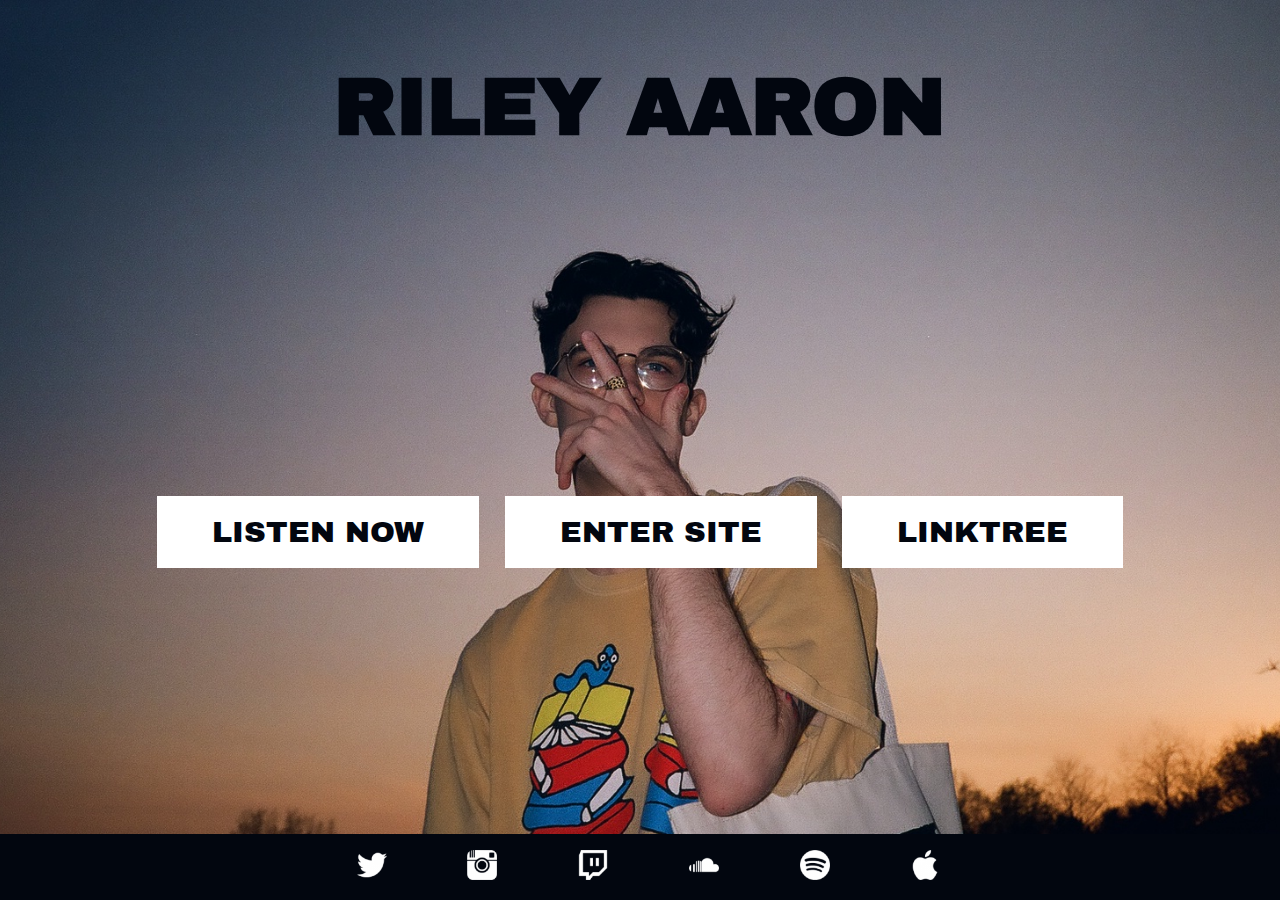
<file: index.html>
<!DOCTYPE html>
<html lang="en">
<head>
    <meta charset="UTF-8">
    <meta http-equiv="X-UA-Compatible" content="IE=edge">
    <meta name="viewport" content="width=device-width, initial-scale=1.0">
    <title>Official Website of Riley Aaron</title>
    <link rel="icon" type="image/png" href="Photos/favicon.png">
    <link rel="stylesheet" type="text/css" href="index-style.css">
    <link rel="preconnect" href="https://fonts.gstatic.com">
<link href="https://fonts.googleapis.com/css2?family=Archivo+Black&display=swap" rel="stylesheet">
</head>
<body>
    <main>
    <!--Title Logo-->
    <h1>
        <a class="titleLink" href="main.html">RILEY AARON</a> 
    </h1>
    <!--Buttons-->
    <div class="buttonWrapper">
        <a class="buttonListenNow" href="listen-now.html">LISTEN NOW</a>
        <a class="buttonMain" href="main.html">ENTER SITE</a>
        <a class="buttonLinkTree" href="https://linktr.ee/rileyaaron" target=”_blank”>LINKTREE</a>
    </div>
</main>
            <!--Social Media Icons-->
            <div class="socialWrapper">
                <div class="footerSocial">
                    <li class="twitterLogo">
                        <a href="https://twitter.com/rileyaaron_" target="_blank">
                        <img class="resize" src="Photos/twitter-logo.png" alt="Twitter Logo Link">
                        </a>
                    </li>
                    <li class="instagramLogo">
                        <a href="https://www.instagram.com/rileyaaron_/" target="_blank">
                        <img class="resize" src="Photos/instagram-logo.png" alt="Instagram Logo Link">
                        </a>
                    </li>
                    <li class="twitchLogo">
                        <a href="https://www.twitch.tv/rileyaaron" target="_blank">
                        <img class="resize" src="Photos/twitch-logo.png" alt="Twitch Logo Link">
                        </a>
                    </li>
                    <li class="soundcloudLogo">
                        <a href="https://soundcloud.com/rileyaaron" target="_blank">
                        <img class="resize" src="Photos/soundcloud-logo.png" alt="SoundCloud Logo Link">
                        </a>
                    </li>
                    <li class="spotifyLogo">
                        <a href="https://open.spotify.com/artist/7mCUO64YSg21k5I6pmwBf3?si=CmPmX66UQqKVxbwoHrnUmA&dl_branch=1" target="_blank">
                        <img class="resize" src="Photos/spotify-logo.png" alt="Spotify Logo Link">
                        </a>
                    </li>
                    <li class="appleLogo">
                        <a href="https://music.apple.com/us/artist/riley-aaron/1169246013" target="_blank">
                        <img class="resize" src="Photos/apple-logo.png" alt="Apple Logo Link">
                        </a>
                    </li>
                </div>
            </div>
</body>
</html>
</file>
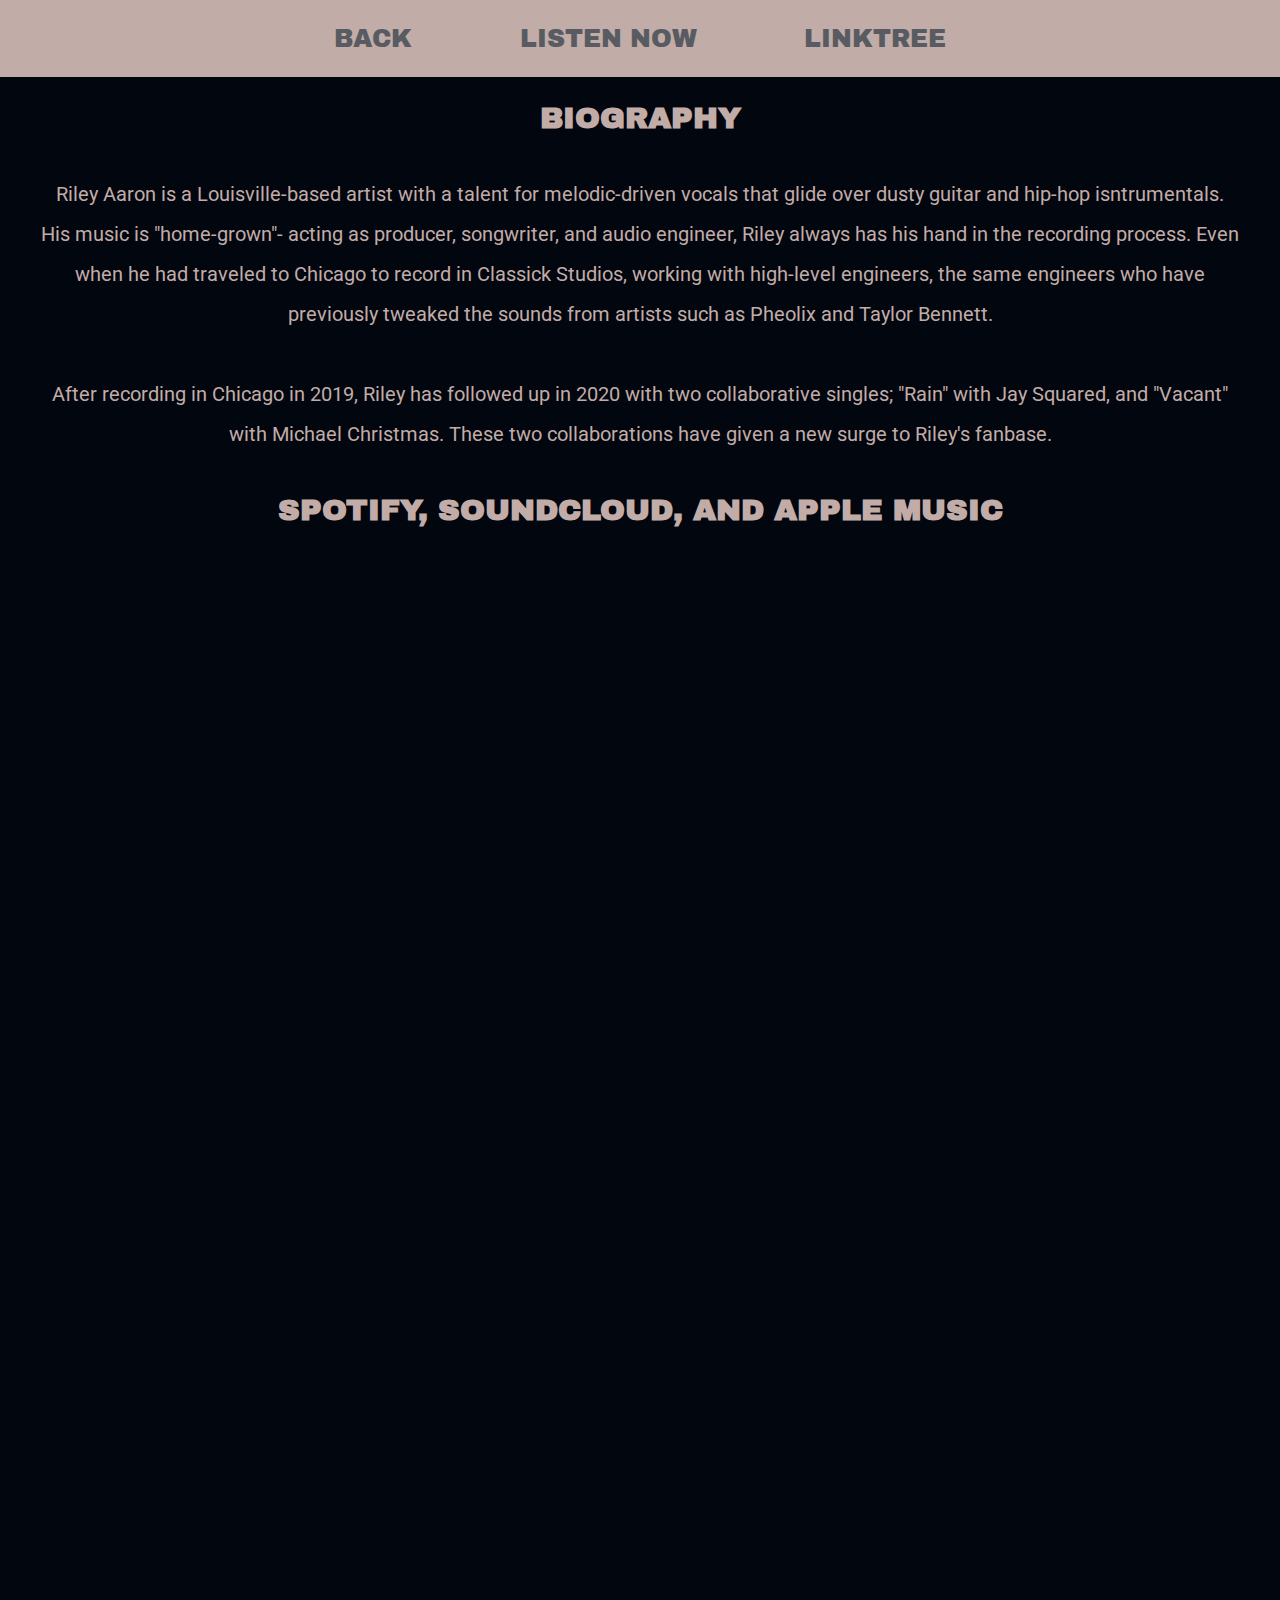
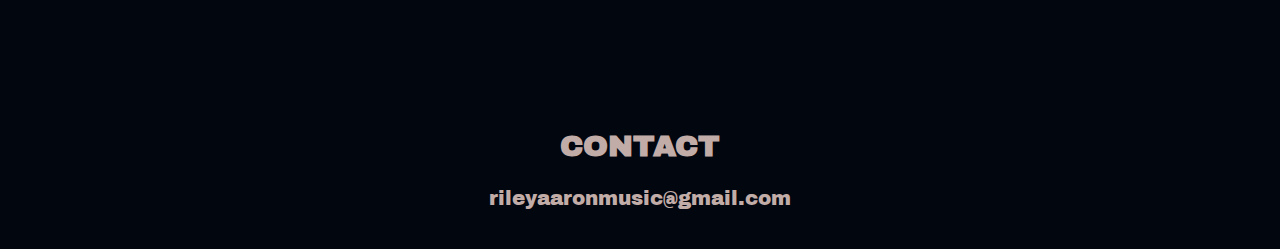
<file: main.html>
<!DOCTYPE html>
<html lang="en">

<head>
    <meta charset="UTF-8">
    <meta http-equiv="X-UA-Compatible" content="IE=edge">
    <meta name="viewport" content="width=device-width, initial-scale=1.0">
    <title>Welcome | Official Website of Riley Aaron</title>
    <link rel="icon" type="image/png" href="Photos/favicon.png">
    <link rel="stylesheet" type="text/css" href="main-style.css">
    <link rel="preconnect" href="https://fonts.gstatic.com">
    <link href="https://fonts.googleapis.com/css2?family=Archivo+Black&display=swap" rel="stylesheet">
    <link rel="preconnect" href="https://fonts.googleapis.com">
    <link rel="preconnect" href="https://fonts.gstatic.com" crossorigin>
    <link href="https://fonts.googleapis.com/css2?family=Roboto:wght@500&display=swap" rel="stylesheet">
</head>

<body>
    <!-- Nav Bar -->
    <header>
        <div class="container">
            <nav>
                <ul>
                    <li><a href="index.html">BACK</a></li>
                    <li><a href="listen-now.html">LISTEN NOW</a></li>
                    <li><a href="https://linktr.ee/rileyaaron" target="_blank">LINKTREE</a></li>
                </ul>
            </nav>
        </div>
    </header>
    <!-- Bio -->
    <h2>BIOGRAPHY</h2>
    <p class="bioText">Riley Aaron is a Louisville-based artist with a talent for melodic-driven vocals that glide
        over
        dusty guitar and hip-hop isntrumentals. His music is "home-grown"- acting as producer, songwriter, and audio
        engineer, Riley always has his hand in the recording process. Even when he had traveled to Chicago to record
        in
        Classick Studios, working with high-level engineers, the same engineers who have previously tweaked the
        sounds
        from artists such as Pheolix and Taylor Bennett. </p>
    <p class="bioText"> After recording in Chicago in 2019, Riley has followed up
        in 2020 with two collaborative singles; "Rain" with Jay Squared, and "Vacant" with Michael Christmas. These
        two
        collaborations have given a new surge to Riley's fanbase.</p>
    <!-- Embeded -->
    <h2>SPOTIFY, SOUNDCLOUD, AND APPLE MUSIC</h2>
    <div class="embedContainer">
        <iframe src="https://open.spotify.com/embed/artist/7mCUO64YSg21k5I6pmwBf3" width="100%" height="380"
            frameBorder="0" allowtransparency="true" allow="encrypted-media"></iframe>
        <iframe width="100%" height="300" scrolling="no" frameborder="no" allow="autoplay"
            src="https://w.soundcloud.com/player/?url=https%3A//api.soundcloud.com/tracks/1041254260&color=%23ff5500&auto_play=false&hide_related=false&show_comments=true&show_user=true&show_reposts=false&show_teaser=true&visual=true"></iframe>
        <div
            style="font-size: 10px; color: #cccccc;line-break: anywhere;word-break: normal;overflow: hidden;white-space: nowrap;text-overflow: ellipsis; font-family: Interstate,Lucida Grande,Lucida Sans Unicode,Lucida Sans,Garuda,Verdana,Tahoma,sans-serif;font-weight: 100;">
            <a href="https://soundcloud.com/rileyaaron" title="Riley Aaron" target="_blank"
                style="color: #cccccc; text-decoration: none;"></a><a
                href="https://soundcloud.com/rileyaaron/cold-shakes" title="cold shakes" target="_blank"
                style="color: #cccccc; text-decoration: none;"></a></div>
        <iframe allow="autoplay *; encrypted-media *; fullscreen *" frameborder="0" height="450"
            style="width:100%;max-width:660px;overflow:hidden;background:transparent;"
            sandbox="allow-forms allow-popups allow-same-origin allow-scripts allow-storage-access-by-user-activation allow-top-navigation-by-user-activation"
            src="https://embed.music.apple.com/us/album/rain-single/1511682892"></iframe>
    </div>
    <!-- Contact -->
    <footer>
        <h2>CONTACT</h2>
        <div>rileyaaronmusic@gmail.com</div>
    </footer>
</body>

</html>
</file>
<file: index-style.css>
/* Phone Screen */

body {
    position: relative;
    min-height: 100%;
    background-image: url("./Photos/bg-image.jpg");
    background-repeat: no-repeat;
    background-attachment: fixed;
    background-size: cover;
    background-color: #02060f;
    background-position: 50% 50%;
    margin: 0;
}



h1 {
    font-family: 'Archivo Black', sans-serif;
    font-size: 36px;
    display: flex;
    justify-content: center;
    align-items: center;
    padding: 5%;
    margin-bottom: 15%;
}

.titleLink {
    color: #02060f;
    text-decoration: none;
}

.buttonWrapper {
    display: flex;
    justify-content: center;
    padding: 5%;
    margin: 50% 0 0 0;
    flex-wrap: wrap;
}

.buttonListenNow,
.buttonMain,
.buttonLinkTree {
    font-family: 'Archivo Black', sans-serif;
    background-color: white;
    color: #02060f;
    font-size: 25px;
    text-decoration: none;
    margin: 2%;
    padding: 10px 40px 10px 40px;
}

li {
    display: inline;
    margin: 0;
    bottom: 0px;
    list-style-type: none;
    padding: 5%;
}

a {
    text-decoration: none;
}

.socialWrapper {
    display: block;
    background-color: #02060f;
    padding: 1em;
    text-align: center;
    bottom: 0px;
    position: fixed;
    width: 100%;
}

.resize {
    max-width: 15px;
    height: auto;
}

.appleLogo {
    margin-right: 15px;
}

/* Tablet Screen */

@media only screen and (min-width: 768px) {

    body {
        position: relative;
        min-height: 100%;
        background-image: url("./Photos/bg-image.jpg");
        background-repeat: no-repeat;
        background-attachment: fixed;
        background-size: cover;
        background-color: #02060f;
        background-position: 50% 50%;
        margin: 0;
    }

    h1 {
        font-family: 'Archivo Black', sans-serif;
        font-size: 80px;
        display: flex;
        justify-content: center;
        align-items: center;
        padding: 5%;
        margin: 0;
    }

    .titleLink {
        color: #02060f;
        text-decoration: none;
    }

    .buttonWrapper {
        display: flex;
        justify-content: center;
        padding: 1%;
        margin: 10% 0 0 0;
        flex-wrap: wrap;
    }

    .buttonListenNow,
    .buttonMain,
    .buttonLinkTree {
        font-family: 'Archivo Black', sans-serif;
        background-color: white;
        color: #02060f;
        font-size: 45px;
        text-decoration: none;
        margin: 1%;
        padding: 20px 55px;
    }

    li {
        display: inline;
        margin: 0;
        bottom: 0px;
        list-style-type: none;
        padding: 3%;
    }

    a {
        text-decoration: none;
    }

    .socialWrapper {
        display: block;
        background-color: #02060f;
        padding: 1em;
        text-align: center;
        bottom: 0px;
        position: fixed;
        width: 100%;
    }

    .resize {
        max-width: 30px;
        height: auto;
    }

}

/* Desktop */

@media only screen and (min-width: 1024px) {

    .buttonWrapper {
        display: flex;
        justify-content: center;
        padding: 1%;
        margin: 20% 0 0 0;
        flex-wrap: wrap;
    }

    .buttonListenNow,
    .buttonMain,
    .buttonLinkTree {
        font-family: 'Archivo Black', sans-serif;
        background-color: white;
        color: #02060f;
        font-size: 30px;
        text-decoration: none;
        margin: 1%;
        padding: 20px 55px;
    }

}
</file>
<file: main-style.css>
html {
    margin: 0 auto;
}

body {
    margin: 0;
    background-color: #02060f;
    font-family: 'Archivo Black', sans-serif;
}

h2 {
    color: #c1aca7;
    text-align: center;
    font-size: 20px;
}

.embedContainer {
    text-align: center;
}

.bioText {
    color: #c1aca7;
    text-align: center;
    line-height: 2;
    display: flexbox;
    margin: 2em;
    font-family: 'Roboto', sans-serif;
    font-size: small;
}

footer {
    color: #c1aca7;
    text-align: center;
    display: flexbox;
    margin: 2em;
    font-size: small;
}

/* Nav Bar */

.container {
    width: 80%;
    margin: 0 auto;
}

header {
    background: #c1aca7;
}

nav ul {
    margin: 0;
    padding: 0;
    list-style: none;
    text-align: center;
}

nav li {
    display: inline-block;
    margin-left: 5%;
    margin-right: 5%;
    padding-top: 15px;
    position: relative;
}

a {
    color: #585b61;
    text-decoration: none;
    font-size: 20px;
}

nav a:hover {
    color: #02060f;
}

nav a::before {
    content: '';
    display: block;
    height: 5px;
    width: 0%;
    background-color: #02060f;
    position: absolute;
    top: 0;
    transition: all ease-in-out 250ms;
}

nav a:hover::before {
    width: 100%;
}

/* Desktop & Tablet Screen */

@media only screen and (min-width: 768px) {

    .bioText {
        font-size: 20px;
    }

    h2 {
        font-size: 30px;
    }

    footer {
        font-size: 20px;
    }

    nav a {
        font-size: 25px;
    }

    nav li {
        padding-top: 25px;
        padding-bottom: 25px;
    }
}
</file>
